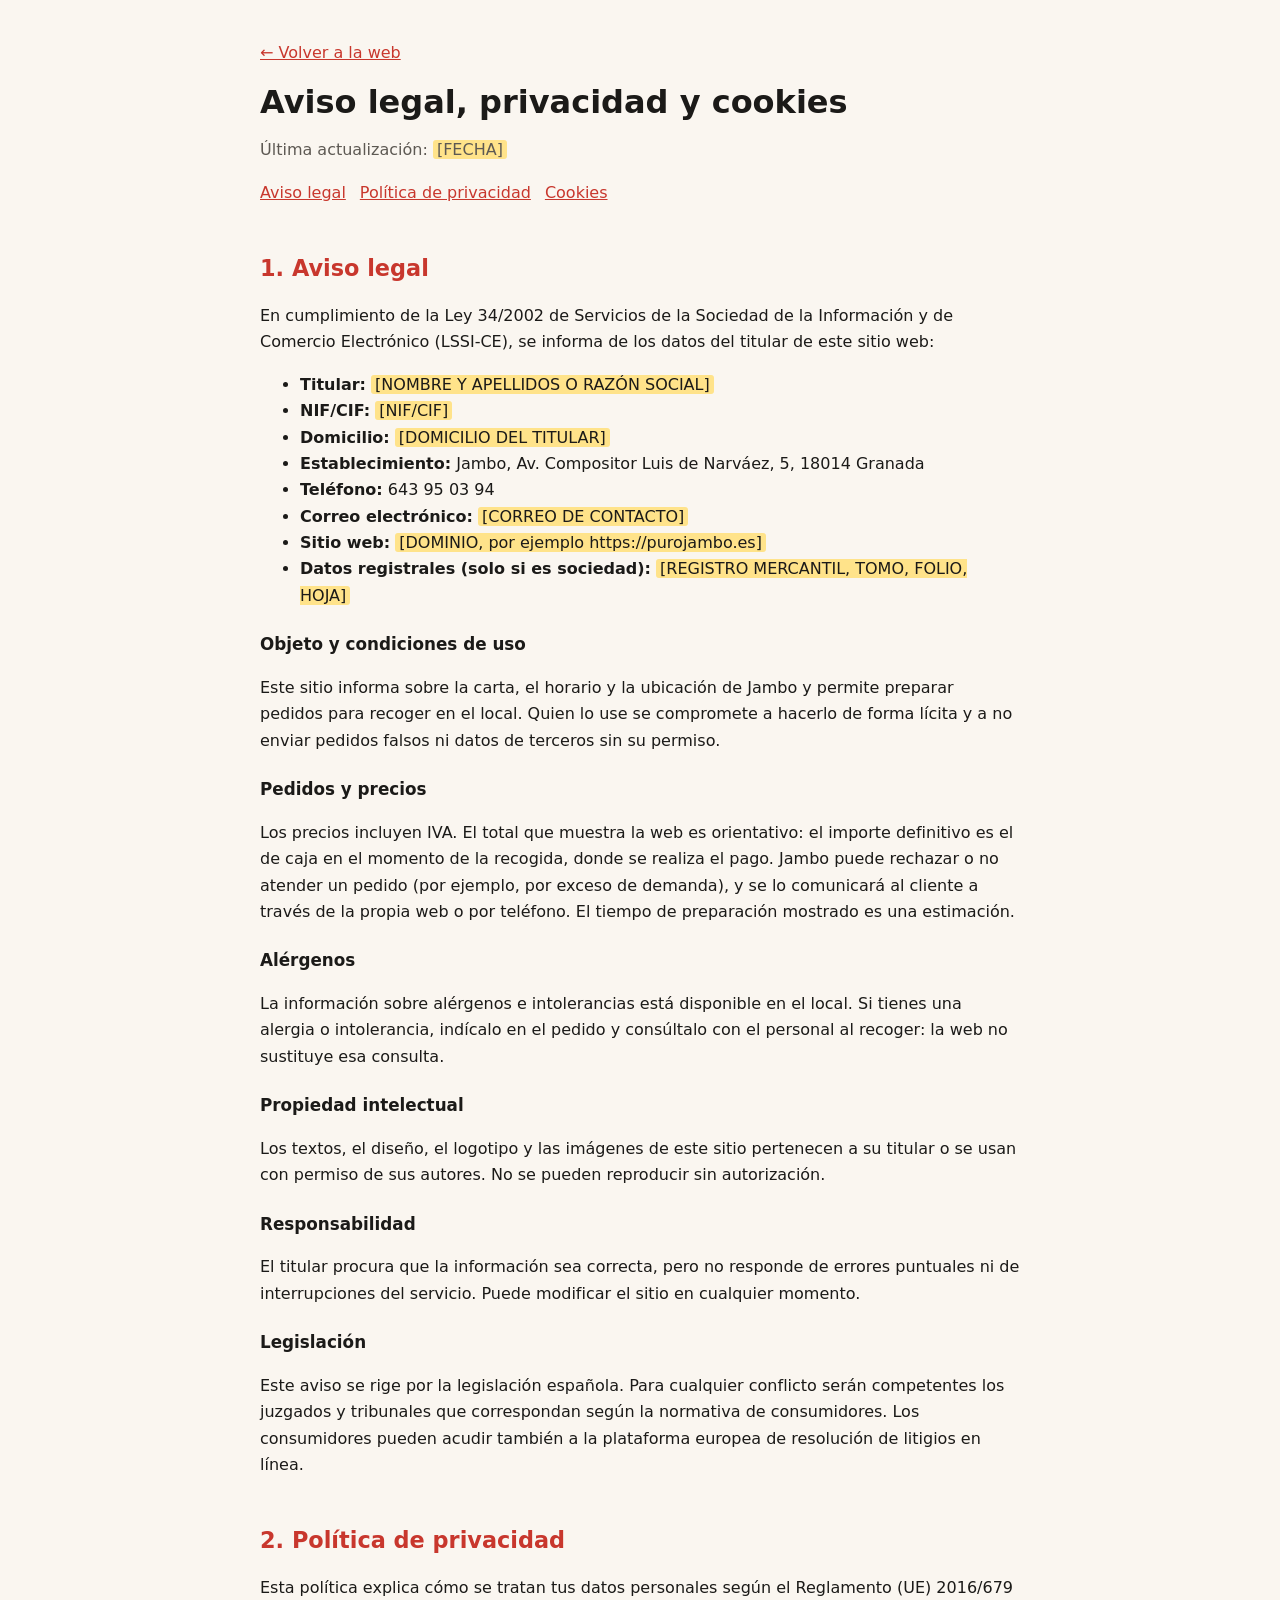
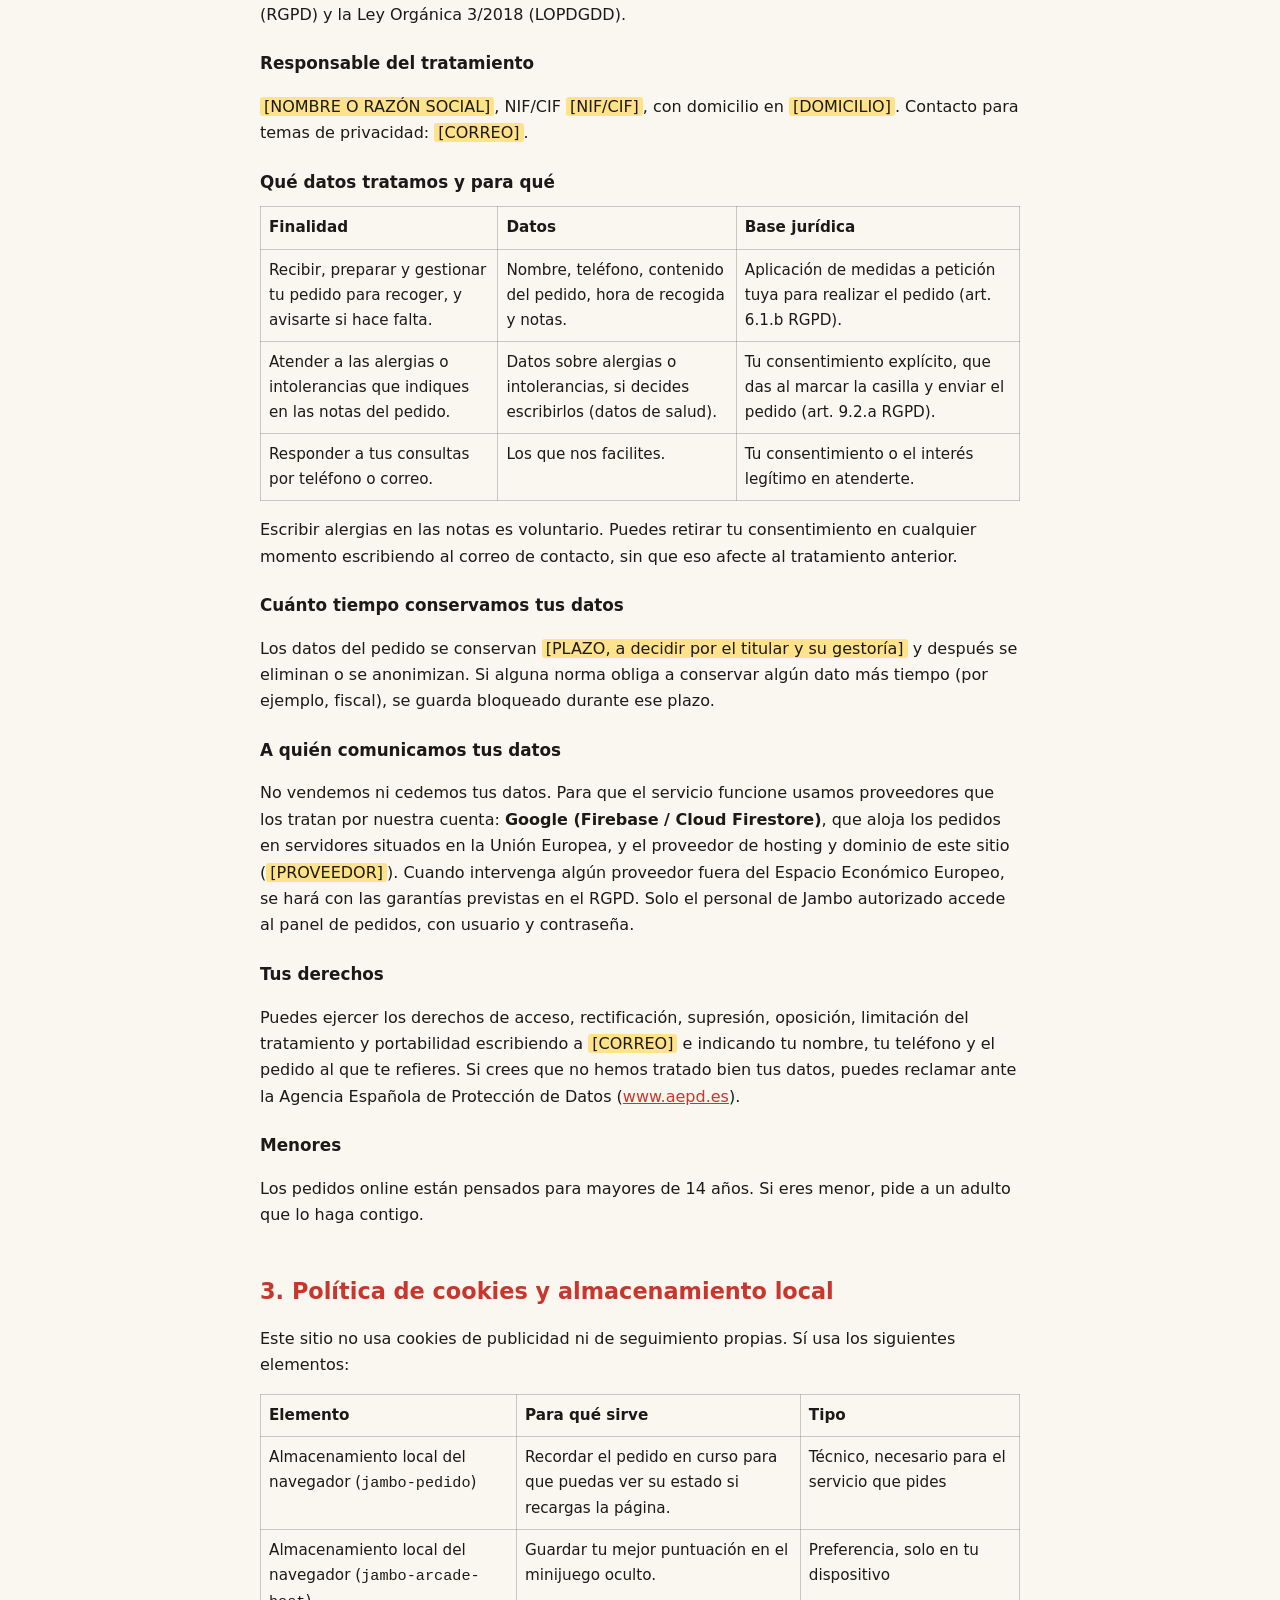
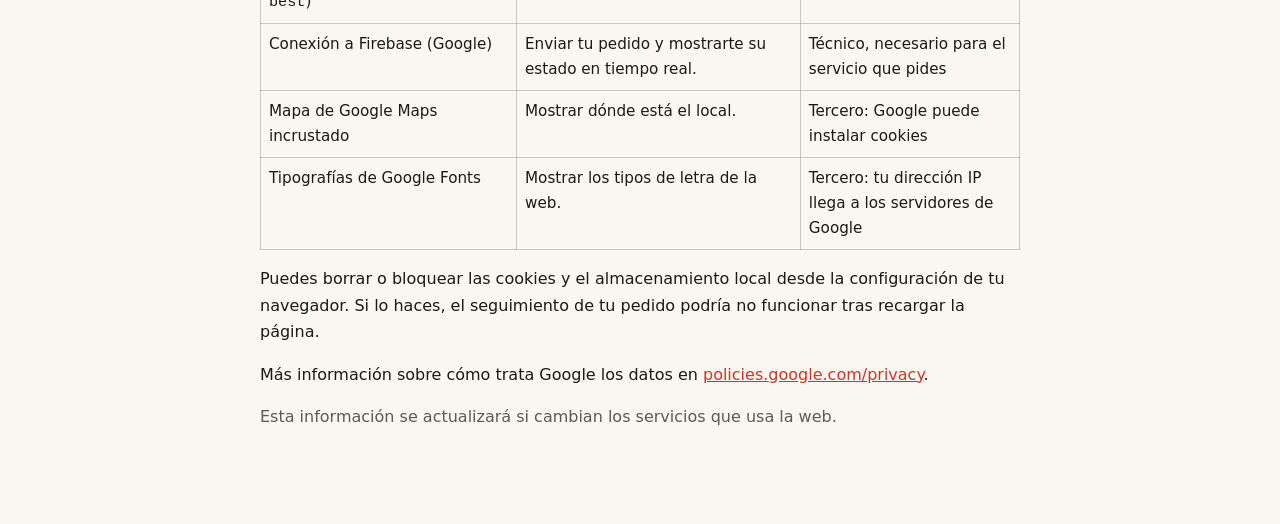
<file: legal.html>
<!DOCTYPE html>
<html lang="es">
<head>
<meta charset="utf-8">
<meta name="viewport" content="width=device-width, initial-scale=1">
<title>Aviso legal, privacidad y cookies · Jambo</title>
<style>
:root{--bg:#faf6f0;--ink:#1b1a18;--mut:#5d5953;--ac:#c8372d;--mk:#ffe38a}
@media(prefers-color-scheme:dark){:root{--bg:#161514;--ink:#f1ede7;--mut:#b5afa6;--ac:#ef5347;--mk:#6b5300}}
body{margin:0;background:var(--bg);color:var(--ink);font:16px/1.65 system-ui,-apple-system,"Segoe UI",Roboto,sans-serif}
main{max-width:760px;margin:0 auto;padding:40px 20px 80px}
h1{font-size:2rem;line-height:1.15;margin:0 0 8px}
h2{font-size:1.4rem;margin:44px 0 8px;color:var(--ac)}
h3{font-size:1.05rem;margin:22px 0 4px}
a{color:var(--ac)}
nav a{margin-right:14px}
mark{background:var(--mk);color:inherit;padding:0 4px;border-radius:3px}
.mut{color:var(--mut)}
table{border-collapse:collapse;width:100%;margin:10px 0;font-size:.95rem}
td,th{border:1px solid rgba(128,128,128,.4);padding:8px;text-align:left;vertical-align:top}
.back{display:inline-block;margin-bottom:18px}
</style>
</head>
<body>
<main>
<a class="back" href="index.html">← Volver a la web</a>
<h1>Aviso legal, privacidad y cookies</h1>
<p class="mut">Última actualización: <mark>[FECHA]</mark></p>
<nav><a href="#aviso">Aviso legal</a><a href="#privacidad">Política de privacidad</a><a href="#cookies">Cookies</a></nav>

<h2 id="aviso">1. Aviso legal</h2>
<p>En cumplimiento de la Ley 34/2002 de Servicios de la Sociedad de la Información y de Comercio Electrónico (LSSI-CE), se informa de los datos del titular de este sitio web:</p>
<ul>
  <li><b>Titular:</b> <mark>[NOMBRE Y APELLIDOS O RAZÓN SOCIAL]</mark></li>
  <li><b>NIF/CIF:</b> <mark>[NIF/CIF]</mark></li>
  <li><b>Domicilio:</b> <mark>[DOMICILIO DEL TITULAR]</mark></li>
  <li><b>Establecimiento:</b> Jambo, Av. Compositor Luis de Narváez, 5, 18014 Granada</li>
  <li><b>Teléfono:</b> 643 95 03 94</li>
  <li><b>Correo electrónico:</b> <mark>[CORREO DE CONTACTO]</mark></li>
  <li><b>Sitio web:</b> <mark>[DOMINIO, por ejemplo https://purojambo.es]</mark></li>
  <li><b>Datos registrales (solo si es sociedad):</b> <mark>[REGISTRO MERCANTIL, TOMO, FOLIO, HOJA]</mark></li>
</ul>
<h3>Objeto y condiciones de uso</h3>
<p>Este sitio informa sobre la carta, el horario y la ubicación de Jambo y permite preparar pedidos para recoger en el local. Quien lo use se compromete a hacerlo de forma lícita y a no enviar pedidos falsos ni datos de terceros sin su permiso.</p>
<h3>Pedidos y precios</h3>
<p>Los precios incluyen IVA. El total que muestra la web es orientativo: el importe definitivo es el de caja en el momento de la recogida, donde se realiza el pago. Jambo puede rechazar o no atender un pedido (por ejemplo, por exceso de demanda), y se lo comunicará al cliente a través de la propia web o por teléfono. El tiempo de preparación mostrado es una estimación.</p>
<h3>Alérgenos</h3>
<p>La información sobre alérgenos e intolerancias está disponible en el local. Si tienes una alergia o intolerancia, indícalo en el pedido y consúltalo con el personal al recoger: la web no sustituye esa consulta.</p>
<h3>Propiedad intelectual</h3>
<p>Los textos, el diseño, el logotipo y las imágenes de este sitio pertenecen a su titular o se usan con permiso de sus autores. No se pueden reproducir sin autorización.</p>
<h3>Responsabilidad</h3>
<p>El titular procura que la información sea correcta, pero no responde de errores puntuales ni de interrupciones del servicio. Puede modificar el sitio en cualquier momento.</p>
<h3>Legislación</h3>
<p>Este aviso se rige por la legislación española. Para cualquier conflicto serán competentes los juzgados y tribunales que correspondan según la normativa de consumidores. Los consumidores pueden acudir también a la plataforma europea de resolución de litigios en línea.</p>

<h2 id="privacidad">2. Política de privacidad</h2>
<p>Esta política explica cómo se tratan tus datos personales según el Reglamento (UE) 2016/679 (RGPD) y la Ley Orgánica 3/2018 (LOPDGDD).</p>
<h3>Responsable del tratamiento</h3>
<p><mark>[NOMBRE O RAZÓN SOCIAL]</mark>, NIF/CIF <mark>[NIF/CIF]</mark>, con domicilio en <mark>[DOMICILIO]</mark>. Contacto para temas de privacidad: <mark>[CORREO]</mark>.</p>
<h3>Qué datos tratamos y para qué</h3>
<table>
<tr><th>Finalidad</th><th>Datos</th><th>Base jurídica</th></tr>
<tr><td>Recibir, preparar y gestionar tu pedido para recoger, y avisarte si hace falta.</td><td>Nombre, teléfono, contenido del pedido, hora de recogida y notas.</td><td>Aplicación de medidas a petición tuya para realizar el pedido (art. 6.1.b RGPD).</td></tr>
<tr><td>Atender a las alergias o intolerancias que indiques en las notas del pedido.</td><td>Datos sobre alergias o intolerancias, si decides escribirlos (datos de salud).</td><td>Tu consentimiento explícito, que das al marcar la casilla y enviar el pedido (art. 9.2.a RGPD).</td></tr>
<tr><td>Responder a tus consultas por teléfono o correo.</td><td>Los que nos facilites.</td><td>Tu consentimiento o el interés legítimo en atenderte.</td></tr>
</table>
<p>Escribir alergias en las notas es voluntario. Puedes retirar tu consentimiento en cualquier momento escribiendo al correo de contacto, sin que eso afecte al tratamiento anterior.</p>
<h3>Cuánto tiempo conservamos tus datos</h3>
<p>Los datos del pedido se conservan <mark>[PLAZO, a decidir por el titular y su gestoría]</mark> y después se eliminan o se anonimizan. Si alguna norma obliga a conservar algún dato más tiempo (por ejemplo, fiscal), se guarda bloqueado durante ese plazo.</p>
<h3>A quién comunicamos tus datos</h3>
<p>No vendemos ni cedemos tus datos. Para que el servicio funcione usamos proveedores que los tratan por nuestra cuenta: <b>Google (Firebase / Cloud Firestore)</b>, que aloja los pedidos en servidores situados en la Unión Europea, y el proveedor de hosting y dominio de este sitio (<mark>[PROVEEDOR]</mark>). Cuando intervenga algún proveedor fuera del Espacio Económico Europeo, se hará con las garantías previstas en el RGPD. Solo el personal de Jambo autorizado accede al panel de pedidos, con usuario y contraseña.</p>
<h3>Tus derechos</h3>
<p>Puedes ejercer los derechos de acceso, rectificación, supresión, oposición, limitación del tratamiento y portabilidad escribiendo a <mark>[CORREO]</mark> e indicando tu nombre, tu teléfono y el pedido al que te refieres. Si crees que no hemos tratado bien tus datos, puedes reclamar ante la Agencia Española de Protección de Datos (<a href="https://www.aepd.es" target="_blank" rel="noopener">www.aepd.es</a>).</p>
<h3>Menores</h3>
<p>Los pedidos online están pensados para mayores de 14 años. Si eres menor, pide a un adulto que lo haga contigo.</p>

<h2 id="cookies">3. Política de cookies y almacenamiento local</h2>
<p>Este sitio no usa cookies de publicidad ni de seguimiento propias. Sí usa los siguientes elementos:</p>
<table>
<tr><th>Elemento</th><th>Para qué sirve</th><th>Tipo</th></tr>
<tr><td>Almacenamiento local del navegador (<code>jambo-pedido</code>)</td><td>Recordar el pedido en curso para que puedas ver su estado si recargas la página.</td><td>Técnico, necesario para el servicio que pides</td></tr>
<tr><td>Almacenamiento local del navegador (<code>jambo-arcade-best</code>)</td><td>Guardar tu mejor puntuación en el minijuego oculto.</td><td>Preferencia, solo en tu dispositivo</td></tr>
<tr><td>Conexión a Firebase (Google)</td><td>Enviar tu pedido y mostrarte su estado en tiempo real.</td><td>Técnico, necesario para el servicio que pides</td></tr>
<tr><td>Mapa de Google Maps incrustado</td><td>Mostrar dónde está el local.</td><td>Tercero: Google puede instalar cookies</td></tr>
<tr><td>Tipografías de Google Fonts</td><td>Mostrar los tipos de letra de la web.</td><td>Tercero: tu dirección IP llega a los servidores de Google</td></tr>
</table>
<p>Puedes borrar o bloquear las cookies y el almacenamiento local desde la configuración de tu navegador. Si lo haces, el seguimiento de tu pedido podría no funcionar tras recargar la página.</p>
<p>Más información sobre cómo trata Google los datos en <a href="https://policies.google.com/privacy" target="_blank" rel="noopener">policies.google.com/privacy</a>.</p>
<p class="mut">Esta información se actualizará si cambian los servicios que usa la web.</p>
</main>
</body>
</html>
</file>
